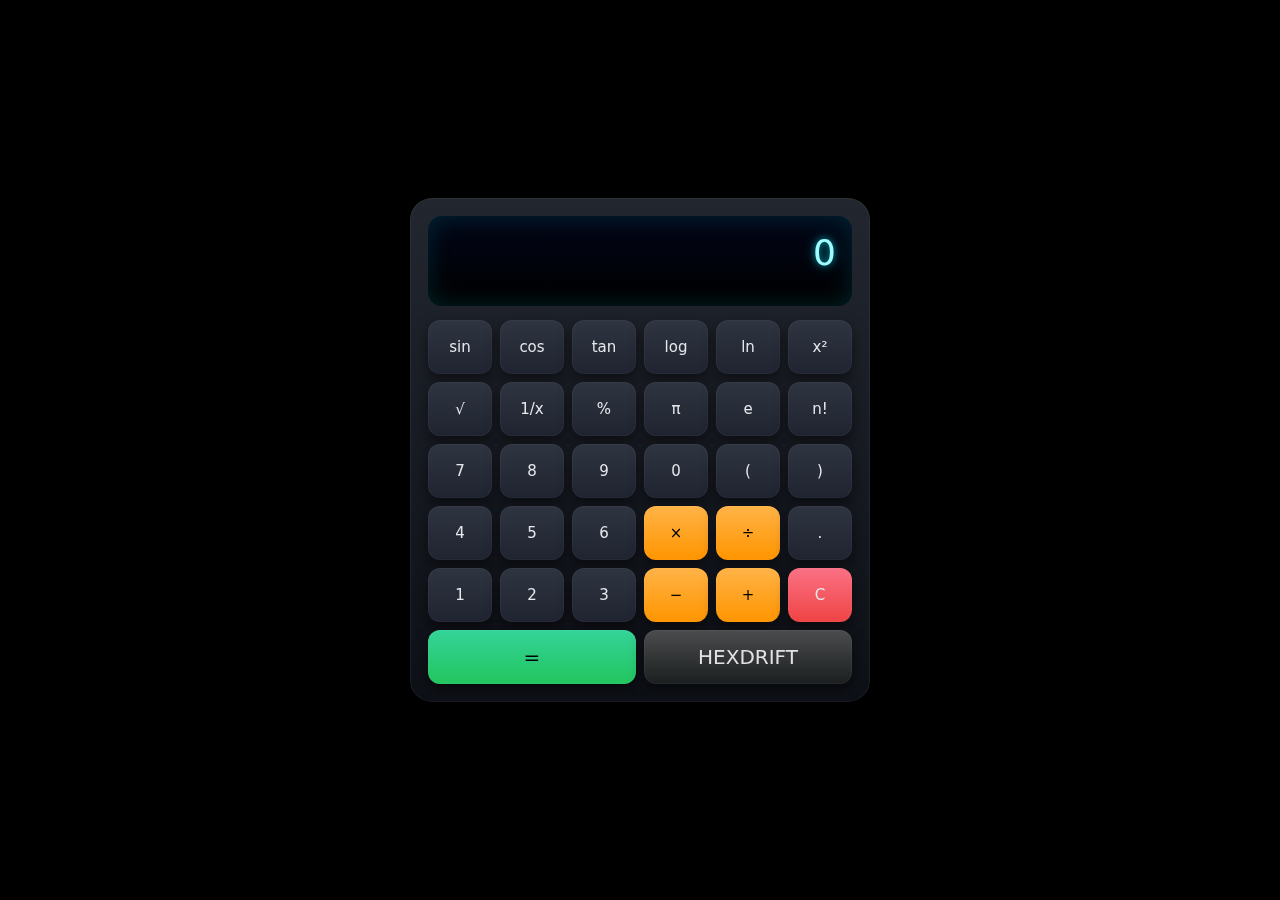
<file: index.html>
<!DOCTYPE html>
<html lang="en">

<head>
    <meta charset="UTF-8">
    <meta name="viewport" content="width=device-width, initial-scale=1.0">
    <title>HEXDRIFT macOS Neon Scientific Calculator</title>
    <link rel="stylesheet" href="calc.css">
    <script src="calc.js" defer></script>
</head>

<body>
    <div id="bg"></div>

    <div class="calculator">
        <div id="display" class="display neon">0</div>

        <div class="buttons"> <button onclick="press('Math.sin(')">sin</button>
            <button onclick="press('Math.cos(')">cos</button>
            <button onclick="press('Math.tan(')">tan</button>
            <button onclick="press('Math.log10(')">log</button>
            <button onclick="press('Math.log(')">ln</button>
            <button onclick="press('**2')">x²</button>

            <button onclick="press('Math.sqrt(')">√</button>
            <button onclick="press('1/')">1/x</button>
            <button onclick="press('%')">%</button>
            <button onclick="press('Math.PI')">π</button>
            <button onclick="press('Math.E')">e</button>
            <button onclick="factorial()">n!</button>
            <button onclick="press('7')">7</button>
            <button onclick="press('8')">8</button>
            <button onclick="press('9')">9</button>

            <button onclick="press('0')">0</button>
            <button onclick="press('(')">(</button>
            <button onclick="press(')')">)</button>

            <button onclick="press('4')">4</button>
            <button onclick="press('5')">5</button>
            <button onclick="press('6')">6</button>
            <button class="op" onclick="press('*')">×</button>
            <button class="op" onclick="press('/')">÷</button>
            <button onclick="press('.')">.</button>


            <button onclick="press('1')">1</button>
            <button onclick="press('2')">2</button>
            <button onclick="press('3')">3</button>
            <button class="op" onclick="press('-')">−</button>
            <button class="op" onclick="press('+')">+</button>
            <button class="clear" onclick="clearDisplay()">C</button>

            <button class="eq" onclick="calculate()">=</button>

            <button class="name">HEXDRIFT</button>

        </div>
    </div>

    <audio id="click">
        <source src="beep-02.mp3" type="audio/mpeg">
    </audio>
    </div>
</body>

</html>
</file>
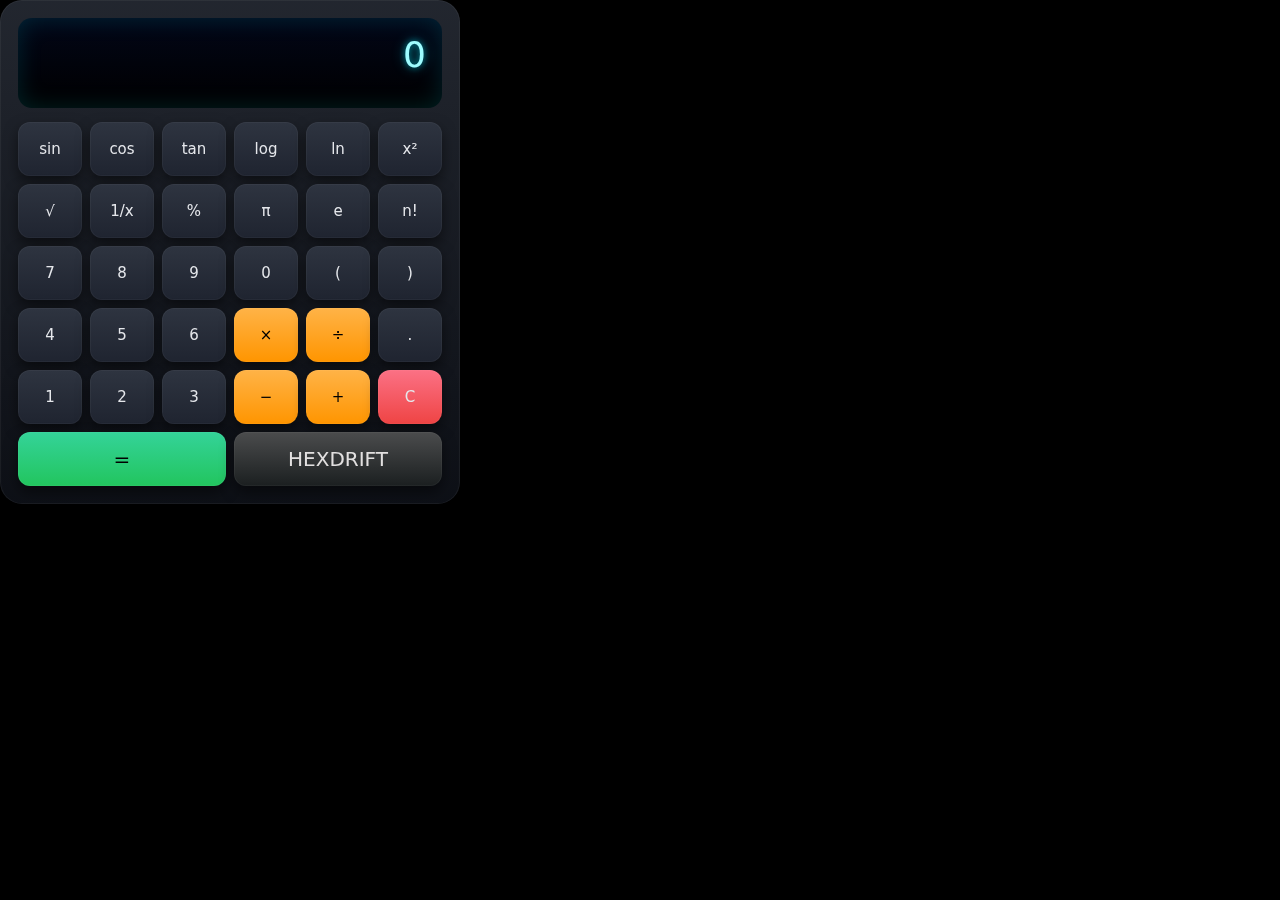
<file: calc.html>
<!DOCTYPE html>
<html lang="en">

<head>
    <meta charset="UTF-8">
    <meta name="viewport" content="width=device-width, initial-scale=1.0">
    <title>HEXDRIFT macOS Neon Scientific Calculator</title>
    <link rel="stylesheet" href="calc.css">
    <script src="calc.js"></script>
</head>

<body>
    <div id="bg">

        <div class="calculator">
            <div id="display" class="display neon">0</div>

            <div class="buttons"> <button onclick="press('Math.sin(')">sin</button>
                <button onclick="press('Math.cos(')">cos</button>
                <button onclick="press('Math.tan(')">tan</button>
                <button onclick="press('Math.log10(')">log</button>
                <button onclick="press('Math.log(')">ln</button>
                <button onclick="press('**2')">x²</button>

                <button onclick="press('Math.sqrt(')">√</button>
                <button onclick="press('1/')">1/x</button>
                <button onclick="press('%')">%</button>
                <button onclick="press('Math.PI')">π</button>
                <button onclick="press('Math.E')">e</button>
                <button onclick="factorial()">n!</button>
                <button onclick="press('7')">7</button>
                <button onclick="press('8')">8</button>
                <button onclick="press('9')">9</button>

                <button onclick="press('0')">0</button>
                <button onclick="press('(')">(</button>
                <button onclick="press(')')">)</button>

                <button onclick="press('4')">4</button>
                <button onclick="press('5')">5</button>
                <button onclick="press('6')">6</button>
                <button class="op" onclick="press('*')">×</button>
                <button class="op" onclick="press('/')">÷</button>
                <button onclick="press('.')">.</button>


                <button onclick="press('1')">1</button>
                <button onclick="press('2')">2</button>
                <button onclick="press('3')">3</button>
                <button class="op" onclick="press('-')">−</button>
                <button class="op" onclick="press('+')">+</button>
                <button class="clear" onclick="clearDisplay()">C</button>

                <button class="eq" onclick="calculate()">=</button>

                <button class="name">HEXDRIFT</button>

            </div>
        </div>

        <audio id="click">
            <source src="beep-02.mp3" type="audio/mpeg">
        </audio>
    </div>
</body>

</html>
</file>
<file: calc.css>
/*==========Root theme===============*/

:root {
    --bg: #0a0d12;
    --panel: rgba(30, 35, 45, 0.85);
    --btn: #2a2f38;
    --btn-dark: #1e232b;
    --btn-op: #ff9f0a;
    --btn-eq: #30d158;
    --text: #e5e7eb;
    --display: #9efcff;
    --neon: #00eaff;
}

* {
    box-sizing: border-box;
    font-family: -apple-system, BlinkMacSystemFont, "SF Pro Display",
        "Segoe UI", system-ui, sans-serif;
}

/*========== BODY ===============*/

body {
    margin: 0;
    height: 100vh;
    background: black;
    overflow: hidden;
    display: flex;
    justify-content: center;
    align-items: center;
}




/*========== Background ===============*/

#bg {
    position: absolute;
    inset: 0;
    overflow: hidden;
    z-index: 0;
}


.formula {
    position: absolute;
    color: rgba(0, 234, 255, 0.12);
    white-space: nowrap;
    font-size: 18px;
    animation: flow linear infinite;
}

@keyframes flow {
    from {
        transform: translateY(110vh);
    }

    to {
        transform: translateY(-20vh);
    }
}


/* ================= CALCULATOR ================= */

.calculator {
    position: relative;
    z-index: 2;
    width: 460px;
    padding: 18px;
    border-radius: 22px;
    background: linear-gradient(180deg,
            rgba(40, 45, 55, 0.85),
            rgba(15, 18, 25, 0.9));
    backdrop-filter: blur(16px);
    box-shadow:
        0 30px 80px rgba(0, 0, 0, 0.9),
        inset 0 0 0 1px rgba(255, 255, 255, 0.05);
}

/* ================= DISPLAY ================= */

.display {
    height: 90px;
    background: linear-gradient(180deg, #020617, #000);
    border-radius: 14px;
    padding: 16px;
    margin-bottom: 14px;
    text-align: right;
    font-size: 36px;
    color: var(--display);
    overflow-x: auto;
    box-shadow:
        inset 0 0 25px rgba(0, 234, 255, 0.15);
}

/* ================= BUTTONS ================= */
.buttons {
    display: grid;
    grid-template-columns: repeat(6, 1fr);
    gap: 8px;
}

button {
    height: 54px;
    border-radius: 12px;
    border: none;
    background: linear-gradient(180deg, #2e3440, #1f2430);
    color: var(--text);
    font-size: 15px;
    cursor: pointer;
    transition: all 0.15s ease;
    box-shadow:
        inset 0 0 0 1px rgba(255, 255, 255, 0.04),
        0 6px 14px rgba(0, 0, 0, 0.5);
}

button:hover {
    transform: translateY(-1px);
    box-shadow:
        0 0 12px rgba(0, 234, 255, 0.25),
        0 10px 20px rgba(0, 0, 0, 0.7);
}

.op {
    background: linear-gradient(180deg, #ffb347, #ff9500);
    color: black;
}

.clear {
    background: linear-gradient(180deg, #fb7185, #ef4444);
}

.eq {
    grid-column: span 3;
    background: linear-gradient(180deg, #34d399, #22c55e);
    color: black;
    font-size: 20px;
}

/* ================= NEON GLOW ================= */
.neon {
    text-shadow:
        0 0 6px rgba(0, 234, 255, 0.6),
        0 0 14px rgba(0, 234, 255, 0.4);
}

.name {
    grid-column: span 3;
    background: linear-gradient(180deg, #4b4c4d, #1b1f20);
    color: rgb(226, 224, 224);
    font-size: 20px;
    cursor: default;
}

.name:hover {
    transform: translateY(0px);
    box-shadow:
        inset 0 0 0 1px rgba(255, 255, 255, 0.04),
        0 6px 14px rgba(0, 0, 0, 0.5);
}
</file>
